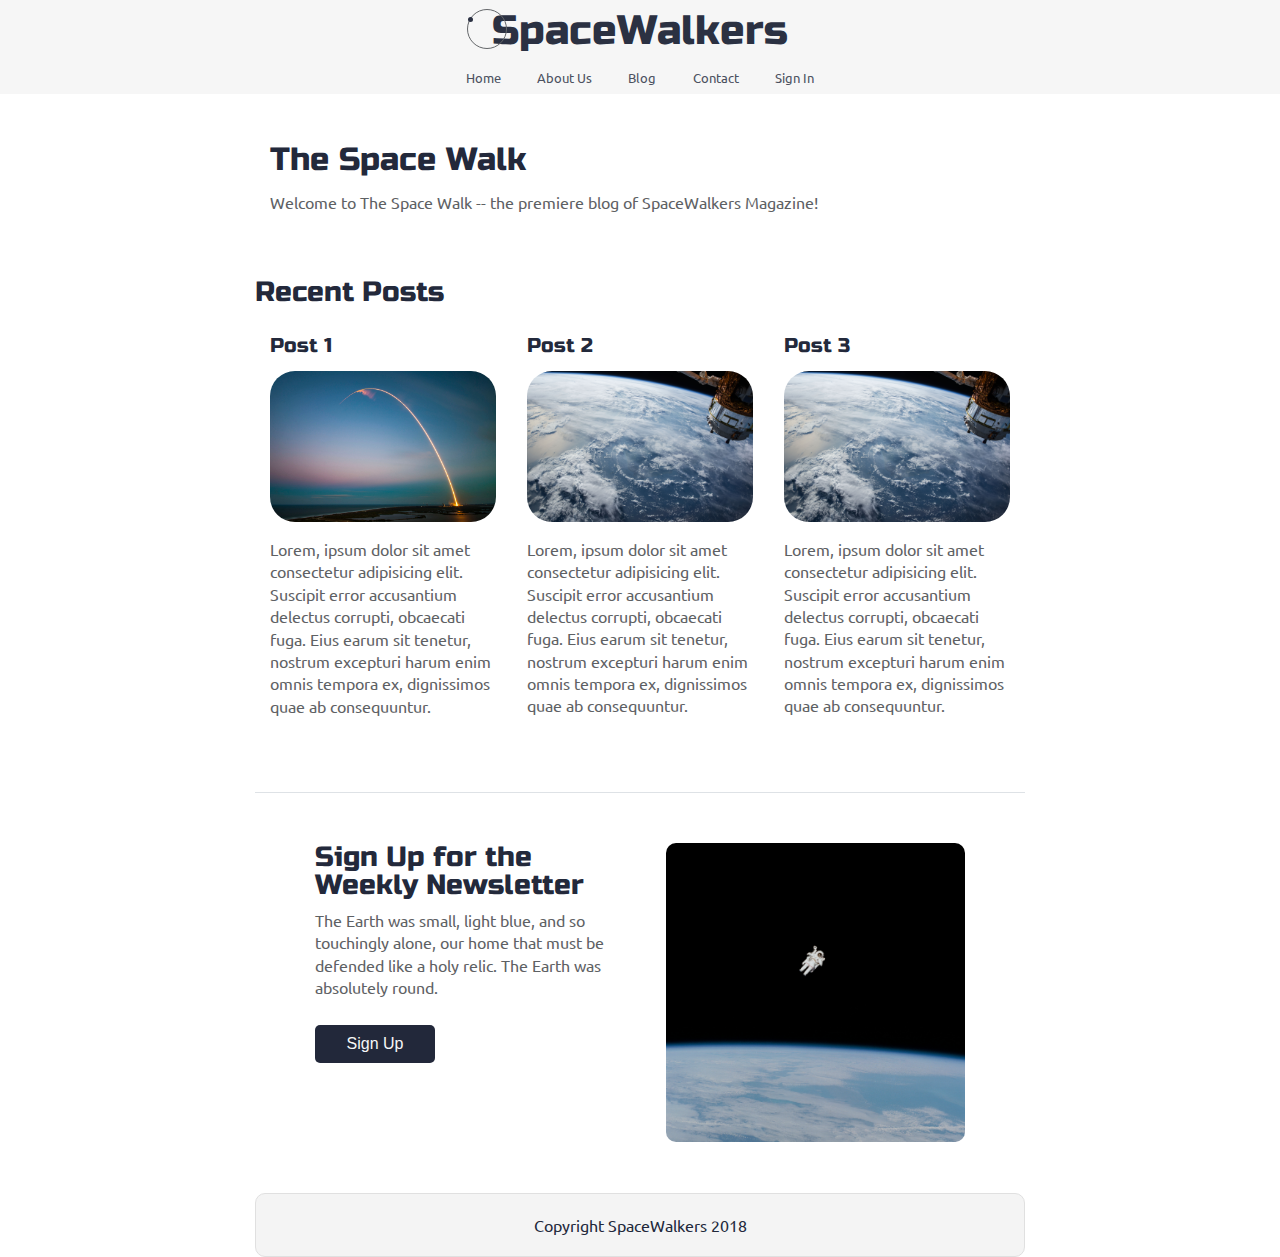
<file: blog.html>
<!DOCTYPE html>

<html lang="en">
  <head>
    <meta charset="utf-8" />
    <meta name="viewport" content="width=device-width, initial-scale=1.0" />

    <title>SpaceWalkers | Blog</title>

    <link
      href="https://fonts.googleapis.com/css?family=Russo+One|Ubuntu"
      rel="stylesheet"
    />
    <link href="css/index.css" rel="stylesheet" />

    <!--[if lt IE 9]>
      <script src="https://cdnjs.cloudflare.com/ajax/libs/html5shiv/3.7.3/html5shiv.js"></script>
    <![endif]-->
  </head>

  <body>
    <!-- navigation code here -->
    <nav>
      <div class="container">
        <a href="/index.html"
          ><h1><span class="orbital"></span>SpaceWalkers</h1></a
        >
        <div class="nav-links">
          <a href="index.html">Home</a>
          <a href="#">About Us</a>
          <a href="/blog.html">Blog</a>
          <a href="#">Contact</a>
          <a href="#">Sign In</a>
        </div>
      </div>
    </nav>
    <div class="container blog">
      <header class="intro">
        <h2>The Space Walk</h2>

        <p>
          Welcome to The Space Walk -- the premiere blog of SpaceWalkers
          Magazine!
        </p>
      </header>

      <section class="recent-posts">
        <h3>Recent Posts</h3>
        <div class="posts-container">
          <article>
            <h4>Post 1</h4>
            <img src="img/post1.jpg" alt="an image of space" />
            <p>
              Lorem, ipsum dolor sit amet consectetur adipisicing elit. Suscipit
              error accusantium delectus corrupti, obcaecati fuga. Eius earum
              sit tenetur, nostrum excepturi harum enim omnis tempora ex,
              dignissimos quae ab consequuntur.
            </p>
          </article>
          <article>
            <h4>Post 2</h4>
            <img src="img/post2.jpg" alt="an image of space" />
            <p>
              Lorem, ipsum dolor sit amet consectetur adipisicing elit. Suscipit
              error accusantium delectus corrupti, obcaecati fuga. Eius earum
              sit tenetur, nostrum excepturi harum enim omnis tempora ex,
              dignissimos quae ab consequuntur.
            </p>
          </article>
          <article>
            <h4>Post 3</h4>
            <img src="img/post2.jpg" alt="an image of space" />
            <p>
              Lorem, ipsum dolor sit amet consectetur adipisicing elit. Suscipit
              error accusantium delectus corrupti, obcaecati fuga. Eius earum
              sit tenetur, nostrum excepturi harum enim omnis tempora ex,
              dignissimos quae ab consequuntur.
            </p>
          </article>
        </div>
      </section>

      <section class="walk">
        <div class="walk-text">
          <h3>Sign Up for the Weekly Newsletter</h3>

          <p>
            The Earth was small, light blue, and so touchingly alone, our home
            that must be defended like a holy relic. The Earth was absolutely
            round.
          </p>

          <button class="btn">Sign Up</button>
        </div>

        <div class="walk-img">
          <img src="img/post3.jpg" alt="Space walking astronaut" />
        </div>
      </section>

      <footer>
        <p>Copyright SpaceWalkers 2018</p>
      </footer>
    </div>
  </body>
</html>
</file>
<file: css/index.css>
/* http://meyerweb.com/eric/tools/css/reset/ 
   v2.0 | 20110126
   License: none (public domain)
*/
html,
body,
div,
span,
applet,
object,
iframe,
h1,
h2,
h3,
h4,
h5,
h6,
p,
blockquote,
pre,
a,
abbr,
acronym,
address,
big,
cite,
code,
del,
dfn,
em,
img,
ins,
kbd,
q,
s,
samp,
small,
strike,
strong,
sub,
sup,
tt,
var,
b,
u,
i,
center,
dl,
dt,
dd,
ol,
ul,
li,
fieldset,
form,
label,
legend,
table,
caption,
tbody,
tfoot,
thead,
tr,
th,
td,
article,
aside,
canvas,
details,
embed,
figure,
figcaption,
footer,
header,
hgroup,
menu,
nav,
output,
ruby,
section,
summary,
time,
mark,
audio,
video {
  margin: 0;
  padding: 0;
  border: 0;
  font-size: 100%;
  font: inherit;
  vertical-align: baseline;
}
/* HTML5 display-role reset for older browsers */
article,
aside,
details,
figcaption,
figure,
footer,
header,
hgroup,
menu,
nav,
section {
  display: block;
}
body {
  line-height: 1;
}
ol,
ul {
  list-style: none;
}
blockquote,
q {
  quotes: none;
}
blockquote:before,
blockquote:after,
q:before,
q:after {
  content: '';
  content: none;
}
table {
  border-collapse: collapse;
  border-spacing: 0;
}
* {
  box-sizing: border-box;
  max-width: 100%;
}
html {
  font-size: 62.5%;
}
html,
body {
  font-family: "Ubuntu", sans-serif;
  color: #5e6164;
}
h1,
h2,
h3,
h4,
h5 {
  font-family: "Russo One", sans-serif;
  color: #23293b;
}
h1 {
  font-size: 4.1rem;
}
h2 {
  font-size: 3.2rem;
}
h3 {
  font-size: 2.8rem;
}
p {
  font-size: 1.6rem;
  line-height: 1.4;
}
.container {
  max-width: 800px;
  width: 100%;
  margin: 0 auto;
}
@keyframes fade-out-in {
  from {
    opacity: 0;
  }
  to {
    opacity: 1;
  }
}
@keyframes orbit {
  from {
    transform: rotate(0deg);
  }
  to {
    transform: rotate(360deg);
  }
}
nav {
  background-color: #f6f6f6;
  color: #454a59;
  position: sticky;
  top: 0;
  opacity: 0.96;
}
nav div {
  display: flex;
  flex-flow: column wrap;
  justify-content: center;
  align-items: center;
}
nav a {
  text-decoration: none;
  color: inherit;
}
nav a h1 {
  padding: 10px 0;
  position: relative;
}
nav a h1 .orbital {
  display: inline-flex;
  position: absolute;
  left: -25px;
  top: 9px;
  width: 40px;
  height: 40px;
  border: 1px solid #5e6164;
  border-radius: 100%;
  animation: 10000ms linear 0ms infinite normal none running orbit;
}
nav a h1 .orbital::before {
  content: "";
  position: absolute;
  top: 7px;
  width: 5px;
  height: 5px;
  border-radius: 100%;
  background-color: #23293b;
}
nav .nav-links {
  display: flex;
  flex-flow: row wrap;
  justify-content: space-evenly;
  align-items: center;
  width: 100%;
  max-width: 400px;
}
nav .nav-links a {
  color: inherit;
  padding: 10px;
  text-decoration: none;
  font-size: 1.3rem;
  position: relative;
}
footer {
  color: #22283B;
  background: #f4f4f4;
  padding: 20px 0;
  border: 1px double #e0e0e0;
  border-radius: 10px;
  display: flex;
  justify-content: center;
  align-items: center;
}
.home .intro img {
  border-radius: 10px;
}
.home .intro h2 {
  padding: 15px;
}
.home .intro p {
  padding: 0 15px;
}
.home .space-images {
  display: flex;
  flex-wrap: wrap;
  width: 100%;
}
.home .space-images img {
  width: 28%;
  margin: 20px 2.5%;
  border-radius: 20px;
  height: 100%;
}
@media screen and (max-width: 500px) {
  .home .space-images img {
    width: 100%;
    margin-right: 3.5%;
    margin-left: 3.5%;
  }
  .home .space-images img:not(:nth-child(1)) {
    display: none;
  }
}
.home .visit-planets {
  padding: 15px;
}
.home .visit-planets h3 {
  margin-top: 11px;
}
.home .visit-planets p {
  margin-top: 13px;
}
.home .walk {
  margin-top: 60px;
  border-top: 1px solid #dee2e6;
  padding: 50px 60px;
  display: flex;
  justify-content: center;
}
@media screen and (max-width: 500px) {
  .home .walk {
    margin-top: 30px;
    padding: 20px 3.5%;
    flex-direction: column-reverse;
  }
}
.home .walk .walk-text {
  width: 50%;
}
@media screen and (max-width: 500px) {
  .home .walk .walk-text {
    width: 100%;
  }
}
.home .walk .walk-text h3 {
  margin-bottom: 10px;
}
.home .walk .walk-text p {
  margin-bottom: 26px;
}
.home .walk .walk-text .btn {
  border: none;
  outline: none;
  color: #f6f7f8;
  background-color: #22283a;
  padding: 10px;
  border-radius: 5px;
  width: 120px;
  transition: 200ms;
  font-size: 1.6rem;
}
.home .walk .walk-text .btn:focus {
  box-shadow: 0 0 3px 0 #22283a;
}
.home .walk .walk-text .btn:hover {
  cursor: pointer;
  box-shadow: 0 0 3px 0 #22283a;
}
.home .walk .walk-text .btn:hover {
  background-color: #f6f7f8;
  color: #22283a;
}
@media screen and (max-width: 500px) {
  .home .walk .walk-text .btn {
    width: 100%;
    padding-top: 25px;
    padding-bottom: 25px;
  }
}
.home .walk .walk-img {
  width: 46%;
  margin-left: 4%;
}
@media screen and (max-width: 500px) {
  .home .walk .walk-img {
    width: 100%;
    margin-left: 0;
    margin-bottom: 20px;
  }
}
.home .walk .walk-img img {
  width: 100%;
  height: auto;
  border-radius: 10px;
}
.blog {
  padding: 0 15px;
}
.blog .intro {
  padding: 50px 15px;
}
.blog .intro p {
  padding: 15px 0;
}
.blog .recent-posts h3 {
  margin-bottom: 15px;
}
.blog .recent-posts .posts-container {
  display: flex;
  flex-flow: row wrap;
  justify-content: space-between;
  align-items: flex-start;
}
@media screen and (max-width: 500px) {
  .blog .recent-posts .posts-container {
    display: flex;
    flex-flow: column wrap;
    justify-content: flex-start;
    align-items: flex-start;
  }
}
.blog .recent-posts .posts-container article {
  width: 33.333%;
  padding: 15px 2%;
}
@media screen and (max-width: 500px) {
  .blog .recent-posts .posts-container article {
    width: 100%;
  }
}
.blog .recent-posts .posts-container article h4 {
  font-size: 2rem;
}
.blog .recent-posts .posts-container article img {
  border-radius: 25px;
  margin: 15px 0;
}
@media screen and (max-width: 800px) {
  .blog .recent-posts .posts-container article p {
    white-space: nowrap;
    width: 100%;
    overflow: hidden;
    text-overflow: ellipsis;
  }
}
.blog .walk {
  margin-top: 60px;
  border-top: 1px solid #dee2e6;
  padding: 50px 60px;
  display: flex;
  justify-content: center;
}
@media screen and (max-width: 500px) {
  .blog .walk {
    margin-top: 30px;
    padding: 20px 3.5%;
    flex-direction: column-reverse;
  }
}
.blog .walk .walk-text {
  width: 50%;
}
@media screen and (max-width: 500px) {
  .blog .walk .walk-text {
    width: 100%;
  }
}
.blog .walk .walk-text h3 {
  margin-bottom: 10px;
}
.blog .walk .walk-text p {
  margin-bottom: 26px;
}
.blog .walk .walk-text .btn {
  border: none;
  outline: none;
  color: #f6f7f8;
  background-color: #22283a;
  padding: 10px;
  border-radius: 5px;
  width: 120px;
  transition: 200ms;
  font-size: 1.6rem;
}
.blog .walk .walk-text .btn:focus {
  box-shadow: 0 0 3px 0 #22283a;
}
.blog .walk .walk-text .btn:hover {
  cursor: pointer;
  box-shadow: 0 0 3px 0 #22283a;
}
.blog .walk .walk-text .btn:hover {
  background-color: #f6f7f8;
  color: #22283a;
}
@media screen and (max-width: 500px) {
  .blog .walk .walk-text .btn {
    width: 100%;
    padding-top: 25px;
    padding-bottom: 25px;
  }
}
.blog .walk .walk-img {
  width: 46%;
  margin-left: 4%;
}
@media screen and (max-width: 500px) {
  .blog .walk .walk-img {
    width: 100%;
    margin-left: 0;
    margin-bottom: 20px;
  }
}
.blog .walk .walk-img img {
  width: 100%;
  height: auto;
  border-radius: 10px;
}
</file>
